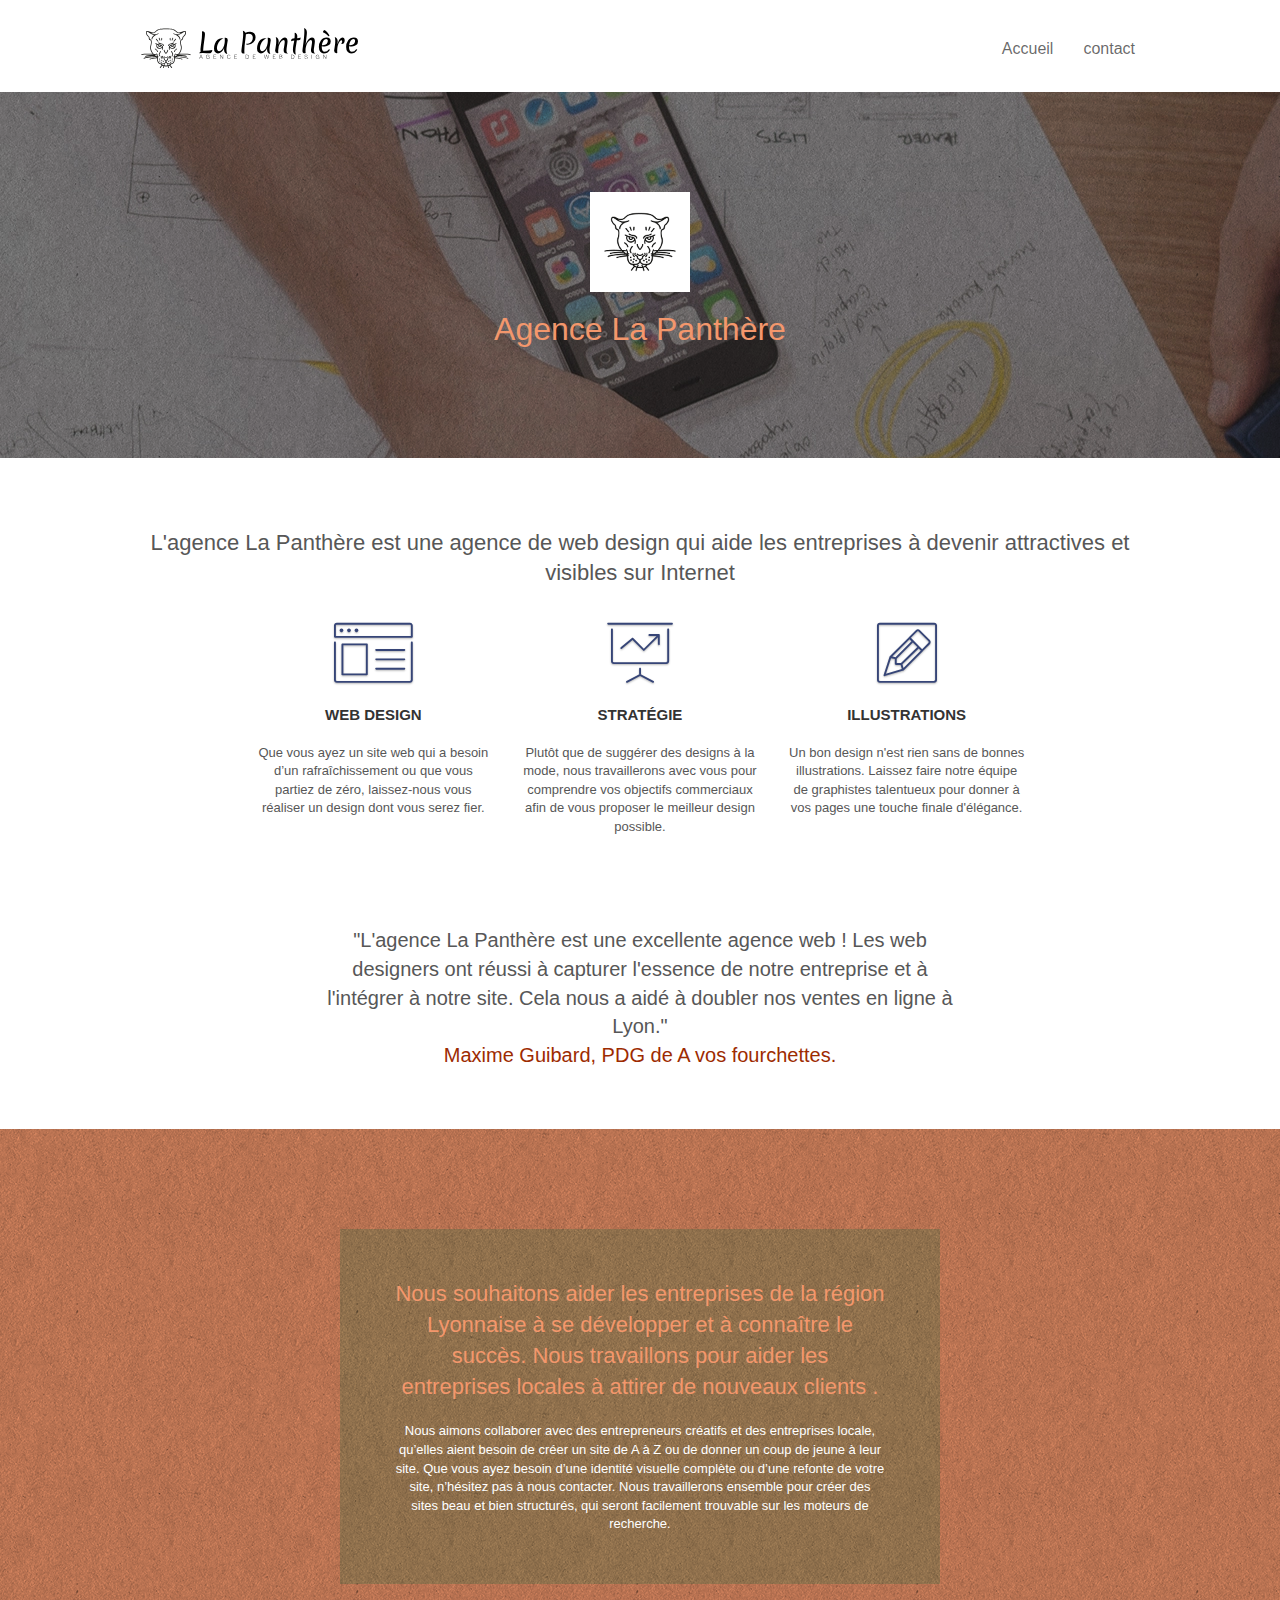
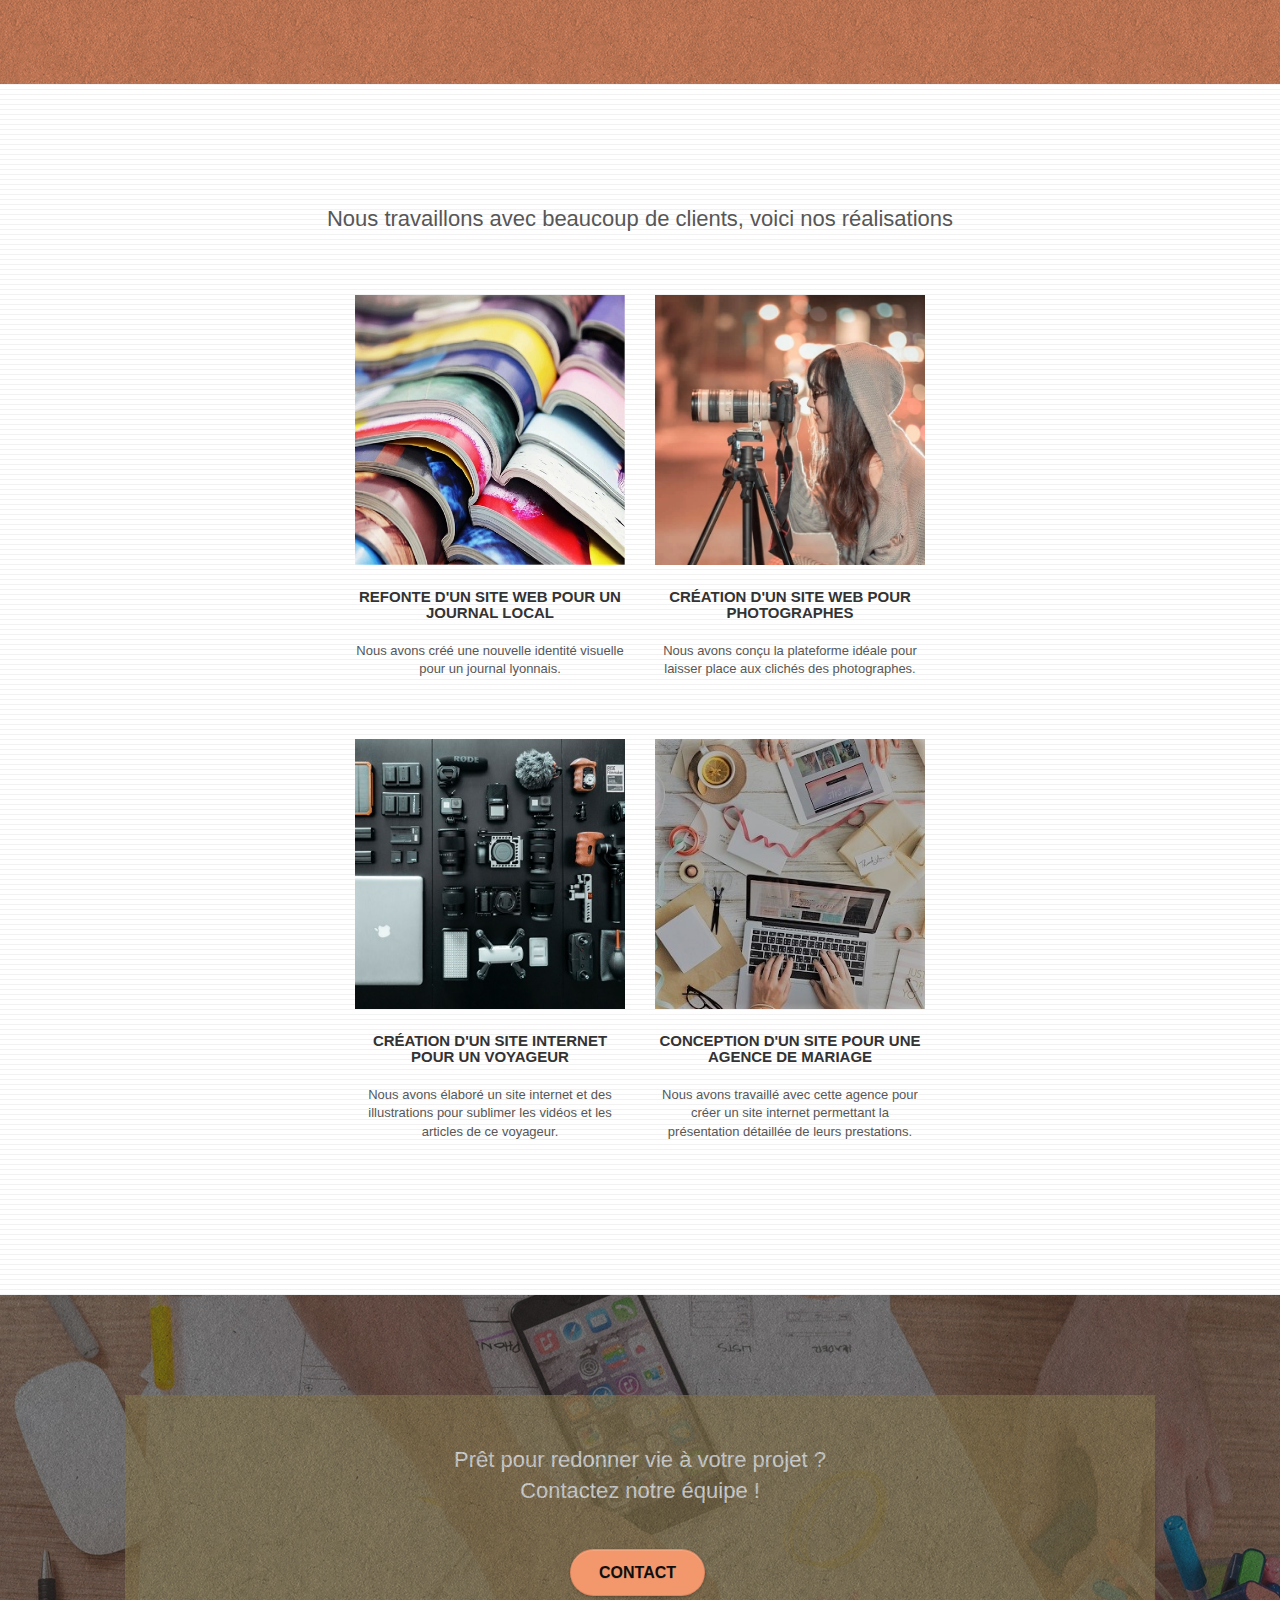
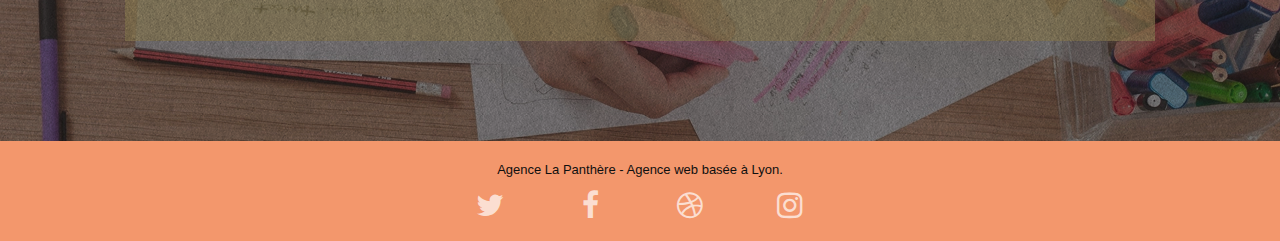
<file: index.html>
<!doctype html>
<html lang="fr">
<head>
    <meta charset="utf-8">
    <meta name="description" content="Création de site internet et Web design, La Panthère, située à Lyon accompagne particuliers et professionnels à valoriser leurs images sur internet">
    <meta name="viewport" content="width=device-width, initial-scale=1.0, viewport-fit=cover">
    <link rel="shortcut icon" type="image/png" href="favicon.jpg">
    
	<link rel="stylesheet" type="text/css" href="./css/bootstrap.css">
	<link rel="stylesheet" type="text/css" href="style.css">
	<link rel="stylesheet" type="text/css" href="./css/font-awesome.css">
	<link rel="stylesheet" type="text/css" href="./css/et-line.css">
	
    
	
	<script src="./js/jquery-2.1.0.js"></script>
	<script src="./js/bootstrap.js"></script>
	<script src="./js/blocs.js"></script>
	<script src="./js/jquery.touchSwipe.js" defer></script>
	<script src="./js/gmaps.js"></script>

    <title>Entreprise Web Design sur Lyon - La Panthère</title>

    
<!-- Analytics -->
 
<!-- Analytics END -->
    
</head>
<body>
<!-- Principal conteneur -->
<main class="page-container">
    
<!-- bloc-0 -->
<header class="bloc bgc-white l-bloc " id="bloc-0">
	<div class="container bloc-sm">

		<nav class="navbar row">
			<div class="navbar-header">
				<a class="navbar-brand" href="index.html"><img src="img/agence-la-panthere-monochrome.svg" alt="Une tête de panthère déssinée en noir et blanc, Logo de l'agence Web design La Panthère" height="40" /></a>
				<button id="nav-toggle" type="button" class="ui-navbar-toggle navbar-toggle" data-toggle="collapse" data-target=".navbar-1">
					<span class="sr-only">Toggle navigation</span><span class="icon-bar"></span><span class="icon-bar"></span><span class="icon-bar"></span>
				</button>
			</div>
			<div class="collapse navbar-collapse navbar-1 special-dropdown-nav">
				<ul class="site-navigation nav navbar-nav">
					<li>
						<a href="index.html">Accueil</a>
					</li>
					<li>
					</li>
					<li>
						<a href="contact.html">contact</a>
					</li>
				</ul>
			</div>
		</nav>
	</div>
</header>
<!-- bloc-0 END -->

<!-- bloc-1-presentation -->
<section class="bloc bgc-dark-slate-blue bg-banniere d-bloc bg-t-edge bloc-bg-texture texture-paper b-parallax" id="bloc-1-hero">
	<div class="container bloc-lg">
		<div class="row tight-width-whitespace">
			<div class="col-sm-12">
				<img src="img/logo.webp" class="center-block image-resize-mode" width="100" alt="Une tête de panthère déssinée en noir et blanc" />
				<h1 class="text-center hero-bloc-text tc-white ">
					Agence La Panthère
				</h1>
			</div>
		</div>
	</div>
</section>
<!-- bloc-1-presentation END -->

<!-- bloc-2-services -->
<section class="bloc bgc-white l-bloc" id="bloc-2-services">
	<div class="container bloc-md">
		<div class="row">
			<div class="col-sm-12 text-center">
				<h2>L'agence La Panthère est une agence de web design qui aide les entreprises à devenir attractives et visibles sur Internet</h2>
			</div>
		</div>
		<div class="row voffset-lg med-width-whitespace">
			<div class="col-sm-4">
				<div class="text-center">
					<span class="et-icon-browser sm-shadow icon-dark-slate-blue icons icon-lg"></span>
				</div>
				<h3 class="mg-md text-center">
					Web design
				</h3>
				<p class="text-center ">
					Que vous ayez un site web qui a besoin d&rsquo;un rafraîchissement ou que vous partiez de zéro, laissez-nous vous réaliser un design dont vous serez fier.
				</p>
			</div>
			<div class="col-sm-4">
				<div class="text-center">
					<span class="et-icon-presentation sm-shadow icon-dark-slate-blue icons icon-lg"></span>
				</div>
				<h3 class="mg-md text-center">
				Stratégie
				</h3>
				<p class="text-center ">
					Plutôt que de suggérer des designs à la mode, nous travaillerons avec vous pour comprendre vos objectifs commerciaux afin de vous proposer le meilleur design possible.<br>
				</p>
			</div>
			<div class="col-sm-4">
				<div class="text-center">
					<span class="et-icon-edit sm-shadow icon-dark-slate-blue icons icon-lg"></span>
				</div>
				<h3 class="mg-md text-center">
					Illustrations
				</h3>
				<p class="text-center ">
					Un bon design n'est rien sans de bonnes illustrations. Laissez faire notre équipe de graphistes talentueux pour donner à vos pages une touche finale d'élégance.
				</p>
			</div>
		</div>
		<div class="row voffset-lg voffset">
			<div class="col-md-8 col-md-offset-2 text-center" id="citation">
				<p>"L'agence La Panthère est une excellente agence web ! Les web designers ont réussi à capturer l'essence de notre entreprise et à l'intégrer à notre site. Cela nous a aidé à doubler nos ventes en ligne à Lyon."<br>
				<span>Maxime Guibard, PDG de A vos fourchettes.</span></p>

			</div>
		</div>
	</div>
</section>
<!-- bloc-2-services END -->

<!-- bloc-3-what-i-do -->
<section class="bloc tc-white bgc-atomic-tangerine bg-presentation d-bloc bloc-bg-texture texture-paper b-parallax" id="bloc-3-what-i-do">
	<div class="container bloc-lg">
		<div class="row tight-width-whitespace black-background">
			<div class="col-sm-12">
				<h2 class="mg-md text-center tc-white">
					Nous souhaitons aider les entreprises de la région Lyonnaise à se développer et à connaître le succès. Nous travaillons pour aider les entreprises locales à attirer de nouveaux clients .<br>
				</h2>
				<p class="text-center white">
					Nous aimons collaborer avec des entrepreneurs créatifs et des entreprises locale, qu’elles aient besoin de créer un site de A à Z ou de donner un coup de jeune à leur site. Que vous ayez besoin d’une identité visuelle complète ou d’une refonte de votre site, n’hésitez pas à nous contacter. Nous travaillerons ensemble pour créer des sites beau et bien structurés, qui seront facilement trouvable sur les moteurs de recherche. 
				</p>
			</div>
		</div>
	</div>
</section>
<!-- bloc-3-what-i-do END -->

<!-- bloc-4-portfolio -->
<section class="bloc bgc-white bg-lines-h2-bg bg-repeat l-bloc" id="bloc-4-portfolio">
	<div class="container bloc-lg">
		<div class="row">
			<div class="col-sm-12 text-center">
				<h2> Nous travaillons avec beaucoup de clients, voici nos réalisations</h2>
			</div>
		</div>
		<div class="row tight-width-whitespace portfolio-row">
			<div class="col-sm-6">
				<a href="#" data-lightbox="img/1.webp" data-gallery-id="gallery-1" data-caption="Refonte d'un site web pour un journal local" data-frame="snapshot-lb"><img src="img/1.webp" alt="Une pile de journaux mutlticolores ouverts" class="img-responsive portfolio-thumb" /></a>
				<h3 class="mg-md text-center">
					Refonte d'un site web pour un journal local
				</h3>
				<p class="text-center">
					Nous avons créé une nouvelle identité visuelle pour un journal lyonnais.
				</p>
			</div>
			<div class="col-sm-6">
				<a href="#" data-lightbox="img/2.webp" data-gallery-id="gallery-1" data-caption="Création d'un site web pour photographes" data-frame="snapshot-lb"><img src="img/2.webp" class="img-responsive portfolio-thumb" alt="Une jeune fille photographe, prenant une photo avec un appareil professionnel" /></a>
				<h3 class="mg-md text-center">
					Création d'un site web pour photographes
				</h3>
				<p class="text-center">
					Nous avons conçu la plateforme idéale pour laisser place aux clichés des photographes.
				</p>
			</div>
		</div>
		<div class="row tight-width-whitespace portfolio-row">
			<div class="col-sm-6">
				<a href="#" data-lightbox="img/3.webp" data-gallery-id="gallery-1" data-caption="Création d'un site internet pour un voyageur" data-frame="snapshot-lb"><img src="img/3.webp" class="img-responsive portfolio-thumb" alt="Un ensemble d'objets utiles pour un voyage photo."/></a>
				<h3 class="mg-md text-center">
					Création d'un site internet pour un voyageur
				</h3>
				<p class="text-center">
					Nous avons élaboré un site internet et des illustrations pour sublimer les vidéos et les articles de ce voyageur.
				</p>
			</div>
			<div class="col-sm-6">
				<a href="#" data-lightbox="img/4.webp" data-gallery-id="gallery-1" data-caption="Conception d'un site pour une agence de mariage" data-frame="snapshot-lb"><img src="img/4.webp" class="img-responsive portfolio-thumb" alt="Deux personnes qui travaillent au design et à la conception d'un site web." /></a>
				<h3 class="mg-md text-center">
					Conception d'un site pour une agence de mariage
				</h3>
				<p class="text-center">
					Nous avons travaillé avec cette agence pour créer un site internet permettant la présentation détaillée de leurs prestations.
				</p>
			</div>
		</div>
	</div>
</section>
<!-- bloc-4-portfolio END -->

<!-- bloc-5-cta -->
<section class="bloc bgc-dark-slate-blue bg-banniere d-bloc bloc-bg-texture texture-paper" id="bloc-5-cta">
	<div class="container bloc-lg">
		<div class="row black-background">
			<h2 class="mg-md text-center white">
				Prêt pour redonner vie à votre projet ?<br>Contactez notre équipe !
			</h2>
			<div class="col-sm-12 text-center">
				<a href="contact.html" class="btn btn-atomic-tangerine btn-clean btn-rd btn-lg cta-hero">Contact</a>
			</div>
		</div>
	</div>
</section>
<!-- bloc-5-cta END -->

<!-- Footer - bloc-8 -->
<footer class="bloc bgc-atomic-tangerine d-bloc" id="bloc-8">
	<div class="container bloc-sm">
		<div class="row">
			<div class="col-sm-12">
				<p class="text-center">
					Agence La Panthère - Agence web basée à Lyon.<br>
				</p>
				<div class="row row-no-gutters social">
					<div class="col-sm-3">
						<div class="text-center">
						<span class="fa fa-twitter icon-md"></span>
						</div>
					</div>
					<div class="col-sm-3">
						<div class="text-center">
							<span class="fa fa-facebook icon-md"></span>
						</div>
					</div>
					<div class="col-sm-3">
						<div class="text-center">
							<span class="fa fa-dribbble icon-md"></span>
						</div>
					</div>
					<div class="col-sm-3">
						<div class="text-center">
							<span class="fa fa-instagram icon-md"></span>
						</div>
					</div>
				</div>
			</div>
		</div>
	</div>
</footer>
<!-- Footer - bloc-8 END -->

</main>
<!-- Principal conteneur END -->
    

</body>
</html>
</file>
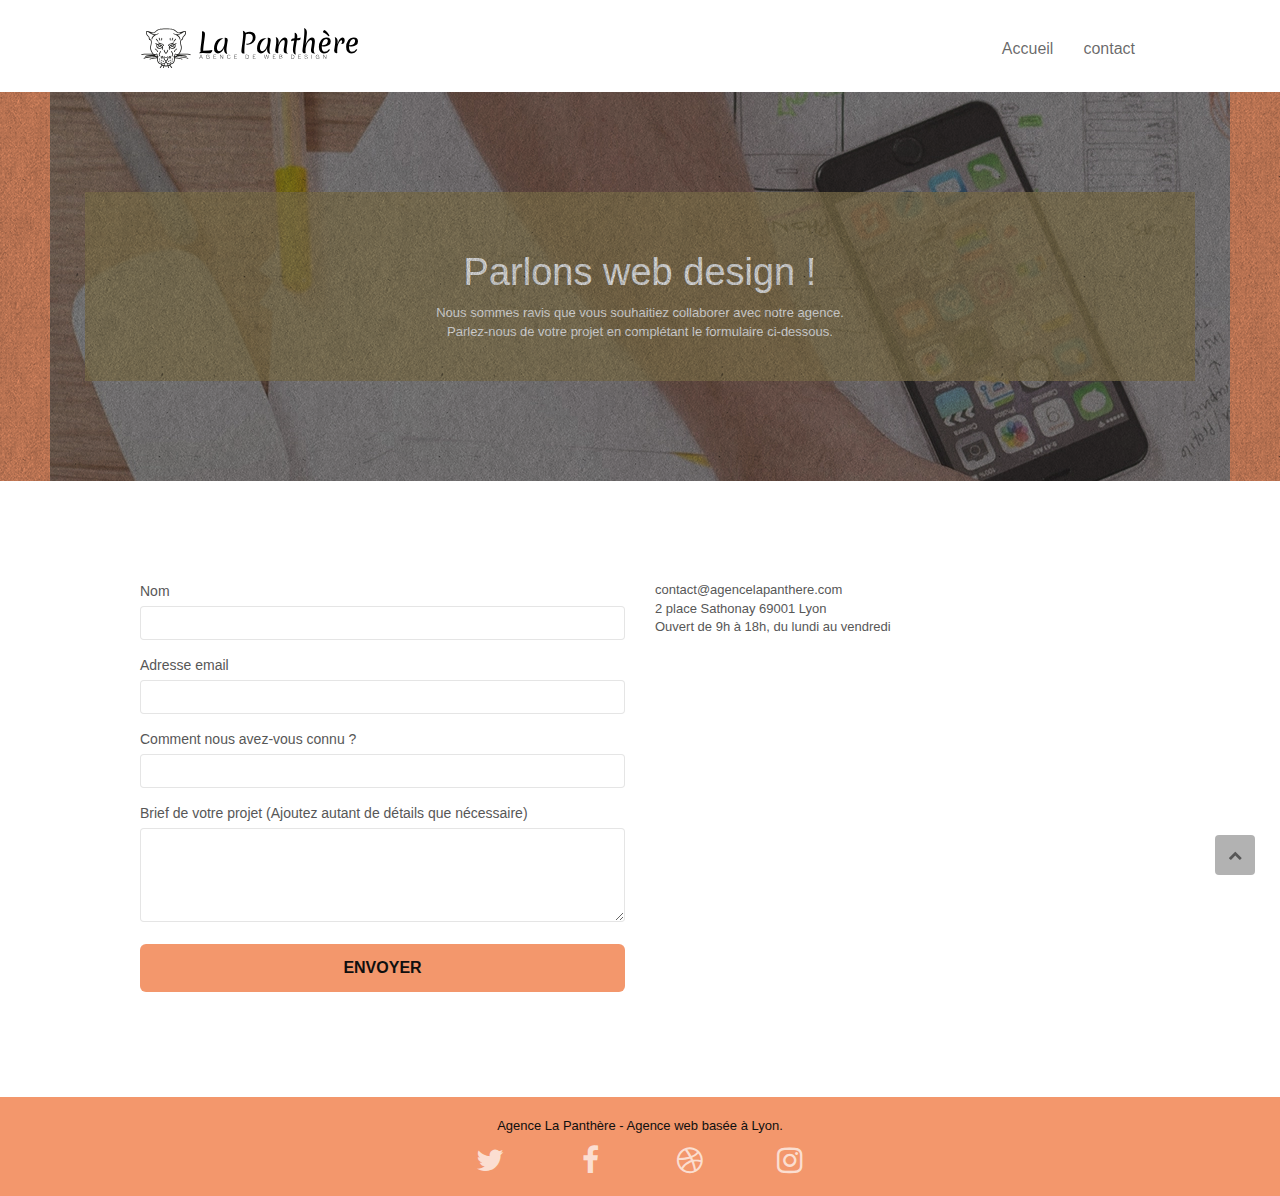
<file: contact.html>
<!doctype html>
<html lang="fr">
<head>
    <meta charset="utf-8">
    <meta name="description" content="Contactez L'Entreprise Web design La Panthère pour nous partager votre projet">
    <meta name="viewport" content="width=device-width, initial-scale=1.0, viewport-fit=cover">
    <link rel="shortcut icon" type="image/png" href="favicon.jpg">
    
	<link rel="stylesheet" type="text/css" href="./css/bootstrap.css">
	<link rel="stylesheet" type="text/css" href="style.css">
	<link rel="stylesheet" type="text/css" href="./css/font-awesome.css">
	<link rel="stylesheet" type="text/css" href="./css/et-line.css">
	
    
	<script defer src="./js/jquery-2.1.0.js"></script>
	<script defer src="./js/bootstrap.js"></script>
	<script defer src="./js/jqBootstrapValidation.js"></script>
	<script defer src="./js/formHandler.js"></script>
	



    <title>Contacter La Panthère - Entreprise Web Design</title>

    
<!-- Analytics -->
 
<!-- Analytics END -->
    
</head>
<body>
<!-- Principal conteneur -->
<main class="page-container">
    
<!-- bloc-0 -->
<header class="bloc bgc-white l-bloc " id="top-page">
	<div class="container bloc-sm">
		<nav class="navbar row">
			<div class="navbar-header">
				<a class="navbar-brand" href="index.html"><img src="img/agence-la-panthere-monochrome.svg" alt="Logo de l'agence web design La Panthère, une tête de panthère déssinée en noir et blanc" height="40" /></a>
				<button id="nav-toggle" type="button" class="ui-navbar-toggle navbar-toggle" data-toggle="collapse" data-target=".navbar-1">
					<span class="sr-only">Toggle navigation</span><span class="icon-bar"></span><span class="icon-bar"></span><span class="icon-bar"></span>
				</button>
			</div>
			<div class="collapse navbar-collapse navbar-1 special-dropdown-nav">
				<ul class="site-navigation nav navbar-nav">
					<li>
						<a href="index.html">Accueil</a>
					</li>
					<li>
					</li>
					<li>
						<a href="contact.html">contact</a>
					</li>
				</ul>
			</div>
		</nav>
	</div>
</header>
<!-- bloc-0 END -->

<!-- bloc-6 -->
<section class="bloc bg-dots-bg bg-repeat bgc-atomic-tangerine d-bloc bloc-bg-texture texture-paper" id="bloc-6">
	<div class="bg-banniere bloc-lg">
		<div class="row">
			<div class="col-sm-12 bloc-bg-texture texture-paper black-background">
				<h1 class="text-center hero-bloc-text white">
					Parlons web design !
				</h1>
				<p class="text-center mg-lg white tight-width-whitespace">
					Nous sommes ravis que vous souhaitiez collaborer avec notre agence.<br>
					Parlez-nous de votre projet en complétant le formulaire ci-dessous.
				</p>
			</div>
		</div>
	</div>
</section>
<!-- bloc-6 END -->

<!-- bloc-7 -->
<div class="bloc bgc-white l-bloc" id="bloc-7">
	<div class="container bloc-lg">
		<div class="row">
			<div class="col-sm-6">
				<form id="form_1" novalidate >
					<div class="form-group">
						<label for="name">Nom</label>
						<input id="name" class="form-control" required />
					</div>
					<div class="form-group">
						<label for="email">Adresse email</label>
						<input id="email" class="form-control" type="email" required />
					</div>
					<div class="form-group">
						<label for="input_504">Comment nous avez-vous connu ?</label>
						<input class="form-control"  id="input_504" />
					</div>
					<div class="form-group">
						<label for="message">Brief de votre projet (Ajoutez autant de détails que nécessaire)</label>
						<textarea id="message" class="form-control" rows="4" cols="50" required></textarea>
					</div> 
					<button class="bloc-button btn btn-lg btn-block cta-hero btn-atomic-tangerine" type="submit">
						Envoyer
					</button>
				</form>
			</div>
			<div class="col-sm-6">
				<p>
					contact@agencelapanthere.com<br>2 place Sathonay 69001 Lyon<br>Ouvert de 9h à 18h, du lundi au vendredi<br>
				</p>
			</div>
		</div>
	</div>
</div>
<!-- bloc-7 END -->

<!-- ScrollToTop Button -->
<a class="bloc-button btn btn-d scrollToTop" aria-label="Haut de page" href="#top-page" onclick="scrollToTarget('1')"><span class="fa fa-chevron-up"></span></a>
<!-- ScrollToTop Button END-->


<!-- Footer - bloc-8 -->
<footer class="bloc bgc-atomic-tangerine d-bloc" id="bloc-8">
	<div class="container bloc-sm">
		<div class="row">
			<div class="col-sm-12">
				<p class="text-center">
					Agence La Panthère - Agence web basée à Lyon.<br>
				</p>
				<div class="row row-no-gutters social">
					<div class="col-sm-3">
						<div class="text-center">
							<span class="fa fa-twitter icon-md"></span>
						</div>
					</div>
					<div class="col-sm-3">
						<div class="text-center">
							<span class="fa fa-facebook icon-md"></span>
						</div>
					</div>
					<div class="col-sm-3">
						<div class="text-center">
							<span class="fa fa-dribbble icon-md"></span>
						</div>
					</div>
					<div class="col-sm-3">
						<div class="text-center">
							<span class="fa fa-instagram icon-md"></span>
						</div>
					</div>
				</div>
			</div>
		</div>
	</div>
</footer>
<!-- Footer - bloc-8 END -->

</main>
<!-- Principal conteneur END -->
    

</body>
</html>
</file>
<file: style.css>
body {
    margin: 0;
    padding: 0;
    background: #FFF;
    overflow-x: hidden;
    -webkit-font-smoothing: antialiased;
    -moz-osx-font-smoothing: grayscale;
}

a,
button {
    transition: all .3s ease-in-out;
    outline: none!important;
}

a:hover {
    text-decoration: none;
    cursor: pointer;
}

#page-loading-blocs-notifaction {
    position: fixed;
    top: 0;
    bottom: 0;
    width: 100%;
    z-index: 100000;
    background: #FFFFFF url("img/pageload-spinner.gif") no-repeat center center;
}

.bloc {
    width: 100%;
    clear: both;
    background: 50% 50% no-repeat;
    padding: 0 50px;
    -webkit-background-size: cover;
    -moz-background-size: cover;
    -o-background-size: cover;
    background-size: cover;
    position: relative;
}

.bloc .container {
    padding-left: 0;
    padding-right: 0;
}

.bloc-lg {
    padding: 100px 50px;
}

.bloc-md {
    padding: 50px;
}

.bloc-sm {
    padding: 20px 50px;
}

.bg-center,
.bg-l-edge,
.bg-r-edge,
.bg-t-edge,
.bg-b-edge,
.bg-tl-edge,
.bg-bl-edge,
.bg-tr-edge,
.bg-br-edge,
.bg-repeat {
    -webkit-background-size: auto!important;
    -moz-background-size: auto!important;
    -o-background-size: auto!important;
    background-size: auto!important;
}

.bg-repeat {
    background: repeat;
}

.bg-t-edge {
    background: top no-repeat;
}

.bloc-bg-texture::before {
    content: "";
    background-size: 2px 2px;
    position: absolute;
    top: 0;
    bottom: 0;
    left: 0;
    right: 0;
}

.texture-paper::before {
    background: url("img/texture-paper.webp");
    background-size: 280px 280px;
}

.b-parallax {
    background-attachment: fixed;
}

.d-bloc {
    color: rgba(255, 255, 255, .7);
}

.d-bloc button:hover {
    color: rgba(255, 255, 255, .9);
}

.d-bloc .icon-round,
.d-bloc .icon-square,
.d-bloc .icon-rounded,
.d-bloc .icon-semi-rounded-a,
.d-bloc .icon-semi-rounded-b {
    border-color: rgba(255, 255, 255, .9);
}

.d-bloc .divider-h span {
    border-color: rgba(255, 255, 255, .2);
}

.d-bloc .a-btn,
.d-bloc .navbar a,
.d-bloc .navbar-brand,
.d-bloc a .icon-sm,
.d-bloc a .icon-md,
.d-bloc a .icon-lg,
.d-bloc a .icon-xl,
.d-bloc h1 a,
.d-bloc h2 a,
.d-bloc h3 a,
.d-bloc h4 a,
.d-bloc h5 a,
.d-bloc h6 a,
.d-bloc p a {
    color: rgba(255, 255, 255, .6);
}

.d-bloc .a-btn:hover,
.d-bloc .navbar a:hover,
.d-bloc .navbar-brand:hover,
.d-bloc a:hover .icon-sm,
.d-bloc a:hover .icon-md,
.d-bloc a:hover .icon-lg,
.d-bloc a:hover .icon-xl,
.d-bloc h1 a:hover,
.d-bloc h2 a:hover,
.d-bloc h3 a:hover,
.d-bloc h4 a:hover,
.d-bloc h5 a:hover,
.d-bloc h6 a:hover,
.d-bloc p a:hover {
    color: rgba(255, 255, 255, 1);
}

.d-bloc .navbar-toggle .icon-bar {
    background: rgba(255, 255, 255, 1);
}

.d-bloc .btn-wire,
.d-bloc .btn-wire:hover {
    color: rgba(255, 255, 255, 1);
    border-color: rgba(255, 255, 255, 1);
}

.d-bloc .panel {
    color: rgba(0, 0, 0, .5);
}

.d-bloc .panel button:hover {
    color: rgba(0, 0, 0, .7);
}

.d-bloc .panel icon {
    border-color: rgba(0, 0, 0, .7);
}

.d-bloc .panel .divider-h span {
    border-color: rgba(0, 0, 0, .1);
}

.d-bloc .panel .a-btn {
    color: rgba(0, 0, 0, .6);
}

.d-bloc .panel .a-btn:hover {
    color: rgba(0, 0, 0, 1);
}

.d-bloc .panel .btn-wire,
.d-bloc .panel .btn-wire:hover {
    color: rgba(0, 0, 0, .7);
    border-color: rgba(0, 0, 0, .3);
}

.d-bloc .panel,
.l-bloc {
    color: rgba(0, 0, 0, .5);
}

.d-bloc .panel button:hover,
.l-bloc button:hover {
    color: rgba(0, 0, 0, .7);
}

.l-bloc .icon-round,
.l-bloc .icon-square,
.l-bloc .icon-rounded,
.l-bloc .icon-semi-rounded-a,
.l-bloc .icon-semi-rounded-b {
    border-color: rgba(0, 0, 0, .7);
}

.d-bloc .panel .divider-h span,
.l-bloc .divider-h span {
    border-color: rgba(0, 0, 0, .1);
}

.d-bloc .panel .a-btn,
.l-bloc .a-btn,
.l-bloc .navbar a,
.l-bloc .navbar-brand,
.l-bloc a .icon-sm,
.l-bloc a .icon-md,
.l-bloc a .icon-lg,
.l-bloc a .icon-xl,
.l-bloc h1 a,
.l-bloc h2 a,
.l-bloc h3 a,
.l-bloc h4 a,
.l-bloc h5 a,
.l-bloc h6 a,
.l-bloc p a {
    color: rgba(0, 0, 0, .6);
}

.d-bloc .panel .a-btn:hover,
.l-bloc .a-btn:hover,
.l-bloc .navbar a:hover,
.l-bloc .navbar-brand:hover,
.l-bloc a:hover .icon-sm,
.l-bloc a:hover .icon-md,
.l-bloc a:hover .icon-lg,
.l-bloc a:hover .icon-xl,
.l-bloc h1 a:hover,
.l-bloc h2 a:hover,
.l-bloc h3 a:hover,
.l-bloc h4 a:hover,
.l-bloc h5 a:hover,
.l-bloc h6 a:hover,
.l-bloc p a:hover {
    color: rgba(0, 0, 0, 1);
}

.l-bloc .navbar-toggle .icon-bar {
    color: rgba(0, 0, 0, .6);
}

.d-bloc .panel .btn-wire,
.d-bloc .panel .btn-wire:hover,
.l-bloc .btn-wire,
.l-bloc .btn-wire:hover {
    color: rgba(0, 0, 0, .7);
    border-color: rgba(0, 0, 0, .3);
}

.voffset {
    margin-top: 30px;
}

.voffset-lg {
    margin-top: 80px;
}

.row-no-gutters {
    margin-right: 0;
    margin-left: 0;
}

.row.row-no-gutters > [class^="col-"],
.row.row-no-gutters > [class*=" col-"] {
    padding-right: 0;
    padding-left: 0;
}

#bloc-1-hero h1 {
    font-size: 32px;
}

.navbar {
    margin-bottom: 0;
    z-index: 1;
}

.navbar-brand {
    height: auto;
    padding: 3px 15px;
    font-size: 25px;
    font-weight: normal;
    font-weight: 600;
    line-height: 44px;
}

.navbar-brand img {
    max-height: 200px;
    margin: 0 5px 0 0;
    display: inline;
}

.navbar-brand img[src$=svg] {
    min-width: 100px;
}

.nav-center .navbar-brand img {
    margin: 0;
}

.navbar .nav {
    padding-top: 2px;
    margin-right: -16px;
    float: right;
    z-index: 1;
}

.nav > li {
    float: left;
    margin-top: 4px;
    font-size: 16px;
}

.navbar-nav .open .dropdown-menu > li > a {
    text-align: inherit;
}

.nav > li a:hover,
.nav > li a:focus {
    background: transparent;
}

.navbar-toggle {
    margin: 10px 10px 0 0;
    border: 0px;
}

.navbar-toggle:hover {
    background: transparent!important;
}

.navbar-toggle .icon-bar {
    background-color: rgba(0, 0, 0, .5);
    width: 26px;
}

.nav-invert .navbar .nav {
    float: left;
}

.nav-invert .navbar-header,
.nav-invert .navbar-brand {
    float: right;
    position: relative;
    z-index: 2;
}

@media (min-width: 768px) {
    .site-navigation {
        position: absolute;
        top: 50%;
        right: 20px;
        transform: translate(0, -50%);
        -webkit-transform: translateY(-50%);
    }
    .nav > li .dropdown-menu a,
    .nav > li .dropdown-menu a:hover {
        color: #484848;
    }
    .nav-invert .site-navigation {
        left: 0;
        right: 0;
    }
    .nav-center {
        text-align: center;
    }
    .nav-center .navbar-header {
        width: 100%;
    }
    .nav-center .navbar-header,
    .nav-center .navbar-brand,
    .nav-center .nav > li {
        float: none;
        display: inline-block;
    }
    .nav-center .site-navigation {
        position: relative;
        width: 100%;
        right: 0;
        margin-right: 0px;
        margin-top: 20px;
    }
    .nav-center.mini-nav .navbar-toggle {
        float: none;
        margin: 10px auto 0;
    }
}

.nav > li > .dropdown a {
    background: none!important;
    display: block;
    padding: 14px 15px;
}

nav .caret {
    margin: 0 5px;
}

.dropdown-menu .dropdown-menu {
    top: -8px;
    left: 100%;
}

.dropdown-menu .dropmenu-flow-right {
    top: 100%;
    left: 0;
    margin-left: -1px;
    border-top-left-radius: 0;
    border-top-right-radius: 0;
}

.dropdown-menu .dropdown span {
    border: 4px solid black;
    border-top-color: transparent;
    border-right-color: transparent;
    border-bottom-color: transparent;
    margin: 6px -5px 0 0!important;
    float: right;
}

.mg-md {
    margin-top: 10px;
    margin-bottom: 20px;
}

.mg-lg {
    margin-top: 10px;
    margin-bottom: 40px;
}

.btn {
    margin: 0 5px 5px 0;
}

.btn.pull-right {
    margin: 0 0 5px 5px;
}

.btn-d,
.btn-d:hover,
.btn-d:focus {
    color: #FFF;
    background: rgba(0, 0, 0, .3);
}

button {
    outline: none!important;
}

.btn-rd {
    border-radius: 40px;
}

.btn-clean {
    border: 1px solid rgba(0, 0, 0, .08);
    border-bottom-color: rgba(0, 0, 0, .1);
    text-shadow: 0 1px 0 rgba(0, 0, 1, .1);
    box-shadow: 0 1px 3px rgba(0, 0, 1, .25), inset 0 1px 0 0 rgba(255, 255, 255, .15);
}

.icon-md {
    font-size: 30px!important;
}

.icon-lg {
    font-size: 60px!important;
}

.sm-shadow {
    text-shadow: 0 1px 2px rgba(0, 0, 0, .3);
}

.panel-sq,
.panel-sq .panel-heading,
.panel-sq .panel-footer {
    border-radius: 0;
}

.panel-rd {
    border-radius: 30px;
}

.panel-rd .panel-heading {
    border-radius: 29px 29px 0 0;
}

.panel-rd .panel-footer {
    border-radius: 0 0 29px 29px;
}

.form-control {
    border-color: rgba(0, 0, 0, .1);
    box-shadow: none;
}

.scrollToTop {
    width: 40px;
    height: 40px;
    position: fixed;
    bottom: 20px;
    right: 20px;
    opacity: 1;
    z-index: 500;
    transition: all .3s ease-in-out;
    display: flex;
    justify-content: center;
    align-items: center;
}



.showScrollTop {
    font-size: 14px;
    opacity: 1;
}

a[data-lightbox] {
    position: relative;
    display: block;
    text-align: center;
}

a[data-lightbox]:hover::before {
    content: "+";
    font-family: "HelveticaNeue-Light", "Helvetica Neue Light", "Helvetica Neue", Helvetica, Arial;
    font-size: 32px;
    width: 50px;
    height: 50px;
    margin-left: -25px;
    border-radius: 50%;
    background: rgba(0, 0, 0, .6);
    color: #FFF;
    font-weight: 100;
    z-index: 1;
    position: absolute;
    top: 50%;
    transform: translateY(-50%);
    -webkit-transform: translateY(-50%);
}

a[data-lightbox]:hover img {
    opacity: 0.6;
    -webkit-animation-fill-mode: none;
    animation-fill-mode: none;
}

#lightbox-modal {
    display: flex;
    align-items: center;
}

#lightbox-modal .modal-dialog {
    width: 90%;
    max-width: 900px;
    margin: 0 auto 0;
}

#lightbox-modal .modal-dialog img {
    max-height: 90vh;
    margin: 0 auto;
}

.lightbox-caption {
    padding: 20px;
    color: #FFF;
    background: rgba(0, 0, 0, .5);
    position: absolute;
    left: 15px;
    right: 15px;
    bottom: 5px;
}

.close-lightbox {
    color: #FFF;
    font-size: 30px;
    position: absolute;
    top: 20px;
    right: 20px;
    z-index: 20;
    background: rgba(0, 0, 0, .5);
    border: none;
    line-height: 30px;
    padding: 0 9px 5px;
    opacity: 0.3;
}

.close-lightbox:hover,
.next-lightbox:hover,
.prev-lightbox:hover {
    opacity: 1.0;
    color: #FFF;
}

.next-lightbox,
.prev-lightbox {
    font-size: 20px;
    color: rgba(255, 255, 255, .9);
    background: rgba(0, 0, 0, .5);
    transition: all .2s ease-in-out;
    position: absolute;
    top: 45%;
    z-index: 1;
    opacity: 0.4;
}

.next-lightbox {
    padding: 6px 8px 1px 13px;
    right: 25px;
}

.prev-lightbox {
    padding: 6px 13px 1px 10px;
    left: 25px;
}

.snapshot-lb .modal-body {
    padding-bottom: 45px;
}

.snapshot-lb .lightbox-caption {
    padding: 0;
    color: rgba(0, 0, 0, .5);
    background: none;
}

h1,
h2,
h3,
h4,
h5,
h6,
p,
label,
.btn,
a {
    font-family: "helvetica";
    font-weight: 400;
    color: #575757;
}

.container {
    max-width: 1000px;
}

.hero-bloc-text {
    font-size: 38px;
}

.hero-bloc-text-sub {
    font-size: 36px;
}

.statement-bloc-text {
    line-height: 26px;
    font-style: italic;
    font-size: 20px;
    text-align: center;
    font-weight: lighter;
    max-width: 520px;
    margin: auto auto auto auto;
}

p {
    font-size: 13px;
}

.tight-width-whitespace {
    max-width: 600px;
    margin: auto auto auto auto;
}

.h1 {
    font-size: 20px;
    font-family: "Open Sans";
}

.cta-hero {
    margin-top: 22px;
    color: #FFFFFF!important;
    text-transform: uppercase;
    padding: 12px 28px 12px 28px;
    font-size: 16px;
    font-weight: 700;
}

.social {
    max-width: 400px;
    margin: auto auto auto auto;
}

h2 {
    font-size: 22px;
    line-height: 1.4em;
}

h3 {
    font-size: 15px;
    text-transform: uppercase;
    font-weight: 700;
    color: #333333!important;
}

.med-width-whitespace {
    max-width: 800px;
    margin: auto auto auto auto;
    box-shadow: 0px 0px 0px #000000;
}

h1 {
    color: #333333!important;
}

h4 {
    color: #333333!important;
}

.icons {
    margin-bottom: 14px;
    margin-top: 24px;
}

.white {
    color: #FFFFFF!important;
}

.portfolio-thumb {
    margin-bottom: 24px;
}

.portfolio-row {
    margin-bottom: 44px;
    margin-top: 50px;
}

.avatar {
    box-shadow: 0px 4px 9px rgba(0, 0, 0, 0.3);
}

.black-background {
    background-color: rgba(165, 147, 99, 0.7);
    padding: 40px 40px 40px 40px;
}

.bold-link {
    font-weight: 900;
    text-decoration: underline!important;
}

.bgc-white {
    background-color: #FFFFFF;
}



.bgc-atomic-tangerine {
    background-color: #F3976C;
}

.tc-white {
    color: #F3976C!important;
}

.btn-atomic-tangerine {
    background: #F3976C;
    color: #0F0F0F!important;
}

.btn-atomic-tangerine:hover {
    background: #c27956!important;
    color: #FFFFFF!important;
}

.ltc-white {
    color: #FFFFFF!important;
}

.ltc-white:hover {
    color: #cccccc!important;
}

.ltc-atomic-tangerine {
    color: #F3976C!important;
}

.ltc-atomic-tangerine:hover {
    color: #c27956!important;
}

.icon-dark-slate-blue {
    color: #364577!important;
    border-color: #364577!important;
}

.bgc-dark-slate-blue {
    background-color: #364577;
}

.bg-dots-bg {
    background-image: url("img/dots-bg.png");
}

.bg-lines-h2-bg {
    background-image: url("img/lines-h2-bg.png");
}

.bg-banniere {
    background-image: url("img/agence-la-panthere.webp");
}

.bg-presentation {
    background-image: url("img/image-de-presentation.webp");
}

@media (max-width: 1024px) {
    .bloc {
        padding-left: 20px;
        padding-right: 20px;
    }
    .bloc.full-width-bloc,
    .bloc-tile-2.full-width-bloc .container,
    .bloc-tile-3.full-width-bloc .container,
    .bloc-tile-4.full-width-bloc .container {
        padding-left: 0;
        padding-right: 0;
    }
}

@media (max-width: 992px) and (min-width: 768px) {
    .navbar .nav {
        max-width: 80%
    }
    .nav-center.navbar .nav {
        max-width: 100%
    }
}



@media (max-width: 991px) {
    .container {
        width: 100%;
    }
    .b-parallax {
        background-attachment: scroll;
    }
    .page-container,
    #hero-bloc {
        overflow-x: hidden;
        position: relative;
    }
    .bloc-group,
    .bloc-group .bloc {
        display: block;
        width: 100%;
    }
    .bloc-fill-screen .fill-bloc-top-edge,
    .bloc-fill-screen .fill-bloc-bottom-edge {
        padding: 0 20px;
    }
}

@media (max-width: 767px) {
    .page-container {
        overflow-x: hidden;
        position: relative;
    }
    h1,
    h2,
    h3,
    h4,
    h5,
    h6,
    p,
    #disqus_thread {
        padding-left: 10px!important;
        padding-right: 10px!important;
    }
    .b-parallax {
        background-attachment: scroll;
    }
    .navbar .nav {
        padding-top: 0;
        border-top: 1px solid rgba(0, 0, 0, .2);
        float: none!important;
    }
    .navbar.row {
        margin-left: 0;
        margin-right: 0;
    }
    .site-navigation {
        position: inherit;
        transform: none;
        -webkit-transform: none;
        -ms-transform: none;
    }
    .nav > li {
        margin-top: 0;
        border-bottom: 1px solid rgba(0, 0, 0, .1);
        background: rgba(0, 0, 0, .05);
        text-align: left;
        padding-left: 15px;
        width: 100%;
    }
    .nav > li:hover {
        background: rgba(0, 0, 0, .08);
    }
    .dropdown .dropdown a .caret {
        float: none;
        margin: 5px 0 0 10px!important;
        border: 4px solid black;
        border-bottom-color: transparent;
        border-right-color: transparent;
        border-left-color: transparent;
    }
    #hero-bloc .navbar .nav {
        background: rgba(0, 0, 0, .8);
    }
    #hero-bloc .navbar .nav a {
        color: rgba(255, 255, 255, .6);
    }
    .hero {
        padding: 50px 0;
    }
    .hero-nav {
        left: -1px;
        right: -1px;
    }
    .navbar-collapse {
        padding: 0;
        overflow-x: hidden;
        -webkit-box-shadow: none;
        box-shadow: none;
    }
    .navbar-brand img {
        max-height: 40px;
        width: auto;
    }
    .nav-invert .navbar-header {
        float: none;
        width: 100%;
    }
    .nav-invert .navbar-toggle {
        float: left;
        margin-left: 10px;
    }
    .bloc {
        padding-left: 0;
        padding-right: 0;
    }
    .bloc-xxl,
    .bloc-xl,
    .bloc-lg {
        padding: 40px 0;
    }
    .bloc-sm,
    .bloc-md {
        padding-left: 0;
        padding-right: 0;
    }
    .bloc-tile-2 .container,
    .bloc-tile-3 .container,
    .bloc-tile-4 .container,
    .bloc-fill-screen .fill-bloc-top-edge,
    .bloc-fill-screen .fill-bloc-bottom-edge {
        padding-left: 0;
        padding-right: 0;
    }
    .a-block {
        padding: 0 10px;
    }
    
    .voffset {
        margin-top: 5px;
    }
    .voffset-md {
        margin-top: 20px;
    }
    .voffset-lg {
        margin-top: 30px;
    }
    form {
        padding: 5px;
    }
    .close-lightbox {
        display: inline-block;
    }
    .blocsapp-device-iphone5 {
        background-size: 216px 425px;
        padding-top: 60px;
        width: 216px;
        height: 425px;
    }
    .blocsapp-device-iphone5 img {
        width: 180px;
        height: 320px;
    }
}

@media (max-width: 400px) {
    .bloc {
        padding-left: 0;
        padding-right: 0;
    }
}

@media (max-width: 767px) {
    .bloc-mob-center-text {
        text-align: center;
    }
}


#citation p{
    font-size: 20px;;
}

#citation span{
    color: #9D2B01;
}

footer p {
    color: #0F0F0F!important;
}

footer .fa:hover{
    color: white;
}
footer .fa{
    cursor: pointer;
}
</file>
<file: css/et-line.css>
@font-face {
    font-family: "et-line";
    src: url(../fonts/et-line.eot);
    src: url(../fonts/et-line.eot?#iefix) format('embedded-opentype'), url(../fonts/et-line.woff) format('woff'), url(../fonts/et-line.ttf) format('truetype'), url(../fonts/et-line.svg#et-line) format('svg');
    font-weight: 400;
    font-style: normal;
    font-display: swap;
}

.et-icon-adjustments,
.et-icon-alarmclock,
.et-icon-anchor,
.et-icon-aperture,
.et-icon-attachment,
.et-icon-bargraph,
.et-icon-basket,
.et-icon-beaker,
.et-icon-bike,
.et-icon-book-open,
.et-icon-briefcase,
.et-icon-browser,
.et-icon-calendar,
.et-icon-camera,
.et-icon-caution,
.et-icon-chat,
.et-icon-circle-compass,
.et-icon-clipboard,
.et-icon-clock,
.et-icon-cloud,
.et-icon-compass,
.et-icon-desktop,
.et-icon-dial,
.et-icon-document,
.et-icon-documents,
.et-icon-download,
.et-icon-dribbble,
.et-icon-edit,
.et-icon-envelope,
.et-icon-expand,
.et-icon-facebook,
.et-icon-flag,
.et-icon-focus,
.et-icon-gears,
.et-icon-genius,
.et-icon-gift,
.et-icon-global,
.et-icon-globe,
.et-icon-googleplus,
.et-icon-grid,
.et-icon-happy,
.et-icon-hazardous,
.et-icon-heart,
.et-icon-hotairballoon,
.et-icon-hourglass,
.et-icon-key,
.et-icon-laptop,
.et-icon-layers,
.et-icon-lifesaver,
.et-icon-lightbulb,
.et-icon-linegraph,
.et-icon-linkedin,
.et-icon-lock,
.et-icon-magnifying-glass,
.et-icon-map,
.et-icon-map-pin,
.et-icon-megaphone,
.et-icon-mic,
.et-icon-mobile,
.et-icon-newspaper,
.et-icon-notebook,
.et-icon-paintbrush,
.et-icon-paperclip,
.et-icon-pencil,
.et-icon-phone,
.et-icon-picture,
.et-icon-pictures,
.et-icon-piechart,
.et-icon-presentation,
.et-icon-pricetags,
.et-icon-printer,
.et-icon-profile-female,
.et-icon-profile-male,
.et-icon-puzzle,
.et-icon-quote,
.et-icon-recycle,
.et-icon-refresh,
.et-icon-ribbon,
.et-icon-rss,
.et-icon-sad,
.et-icon-scissors,
.et-icon-scope,
.et-icon-search,
.et-icon-shield,
.et-icon-speedometer,
.et-icon-strategy,
.et-icon-streetsign,
.et-icon-tablet,
.et-icon-target,
.et-icon-telescope,
.et-icon-toolbox,
.et-icon-tools,
.et-icon-tools-2,
.et-icon-trophy,
.et-icon-tumblr,
.et-icon-twitter,
.et-icon-upload,
.et-icon-video,
.et-icon-wallet,
.et-icon-wine {
    font-family: et-line;
    speak: none;
    font-style: normal;
    font-weight: 400;
    font-variant: normal;
    text-transform: none;
    line-height: 1;
    -webkit-font-smoothing: antialiased;
    -moz-osx-font-smoothing: grayscale;
    display: inline-block
}

.et-icon-mobile:before {
    content: "\e000"
}

.et-icon-laptop:before {
    content: "\e001"
}

.et-icon-desktop:before {
    content: "\e002"
}

.et-icon-tablet:before {
    content: "\e003"
}

.et-icon-phone:before {
    content: "\e004"
}

.et-icon-document:before {
    content: "\e005"
}

.et-icon-documents:before {
    content: "\e006"
}

.et-icon-search:before {
    content: "\e007"
}

.et-icon-clipboard:before {
    content: "\e008"
}

.et-icon-newspaper:before {
    content: "\e009"
}

.et-icon-notebook:before {
    content: "\e00a"
}

.et-icon-book-open:before {
    content: "\e00b"
}

.et-icon-browser:before {
    content: "\e00c"
}

.et-icon-calendar:before {
    content: "\e00d"
}

.et-icon-presentation:before {
    content: "\e00e"
}

.et-icon-picture:before {
    content: "\e00f"
}

.et-icon-pictures:before {
    content: "\e010"
}

.et-icon-video:before {
    content: "\e011"
}

.et-icon-camera:before {
    content: "\e012"
}

.et-icon-printer:before {
    content: "\e013"
}

.et-icon-toolbox:before {
    content: "\e014"
}

.et-icon-briefcase:before {
    content: "\e015"
}

.et-icon-wallet:before {
    content: "\e016"
}

.et-icon-gift:before {
    content: "\e017"
}

.et-icon-bargraph:before {
    content: "\e018"
}

.et-icon-grid:before {
    content: "\e019"
}

.et-icon-expand:before {
    content: "\e01a"
}

.et-icon-focus:before {
    content: "\e01b"
}

.et-icon-edit:before {
    content: "\e01c"
}

.et-icon-adjustments:before {
    content: "\e01d"
}

.et-icon-ribbon:before {
    content: "\e01e"
}

.et-icon-hourglass:before {
    content: "\e01f"
}

.et-icon-lock:before {
    content: "\e020"
}

.et-icon-megaphone:before {
    content: "\e021"
}

.et-icon-shield:before {
    content: "\e022"
}

.et-icon-trophy:before {
    content: "\e023"
}

.et-icon-flag:before {
    content: "\e024"
}

.et-icon-map:before {
    content: "\e025"
}

.et-icon-puzzle:before {
    content: "\e026"
}

.et-icon-basket:before {
    content: "\e027"
}

.et-icon-envelope:before {
    content: "\e028"
}

.et-icon-streetsign:before {
    content: "\e029"
}

.et-icon-telescope:before {
    content: "\e02a"
}

.et-icon-gears:before {
    content: "\e02b"
}

.et-icon-key:before {
    content: "\e02c"
}

.et-icon-paperclip:before {
    content: "\e02d"
}

.et-icon-attachment:before {
    content: "\e02e"
}

.et-icon-pricetags:before {
    content: "\e02f"
}

.et-icon-lightbulb:before {
    content: "\e030"
}

.et-icon-layers:before {
    content: "\e031"
}

.et-icon-pencil:before {
    content: "\e032"
}

.et-icon-tools:before {
    content: "\e033"
}

.et-icon-tools-2:before {
    content: "\e034"
}

.et-icon-scissors:before {
    content: "\e035"
}

.et-icon-paintbrush:before {
    content: "\e036"
}

.et-icon-magnifying-glass:before {
    content: "\e037"
}

.et-icon-circle-compass:before {
    content: "\e038"
}

.et-icon-linegraph:before {
    content: "\e039"
}

.et-icon-mic:before {
    content: "\e03a"
}

.et-icon-strategy:before {
    content: "\e03b"
}

.et-icon-beaker:before {
    content: "\e03c"
}

.et-icon-caution:before {
    content: "\e03d"
}

.et-icon-recycle:before {
    content: "\e03e"
}

.et-icon-anchor:before {
    content: "\e03f"
}

.et-icon-profile-male:before {
    content: "\e040"
}

.et-icon-profile-female:before {
    content: "\e041"
}

.et-icon-bike:before {
    content: "\e042"
}

.et-icon-wine:before {
    content: "\e043"
}

.et-icon-hotairballoon:before {
    content: "\e044"
}

.et-icon-globe:before {
    content: "\e045"
}

.et-icon-genius:before {
    content: "\e046"
}

.et-icon-map-pin:before {
    content: "\e047"
}

.et-icon-dial:before {
    content: "\e048"
}

.et-icon-chat:before {
    content: "\e049"
}

.et-icon-heart:before {
    content: "\e04a"
}

.et-icon-cloud:before {
    content: "\e04b"
}

.et-icon-upload:before {
    content: "\e04c"
}

.et-icon-download:before {
    content: "\e04d"
}

.et-icon-target:before {
    content: "\e04e"
}

.et-icon-hazardous:before {
    content: "\e04f"
}

.et-icon-piechart:before {
    content: "\e050"
}

.et-icon-speedometer:before {
    content: "\e051"
}

.et-icon-global:before {
    content: "\e052"
}

.et-icon-compass:before {
    content: "\e053"
}

.et-icon-lifesaver:before {
    content: "\e054"
}

.et-icon-clock:before {
    content: "\e055"
}

.et-icon-aperture:before {
    content: "\e056"
}

.et-icon-quote:before {
    content: "\e057"
}

.et-icon-scope:before {
    content: "\e058"
}

.et-icon-alarmclock:before {
    content: "\e059"
}

.et-icon-refresh:before {
    content: "\e05a"
}

.et-icon-happy:before {
    content: "\e05b"
}

.et-icon-sad:before {
    content: "\e05c"
}

.et-icon-facebook:before {
    content: "\e05d"
}

.et-icon-twitter:before {
    content: "\e05e"
}

.et-icon-googleplus:before {
    content: "\e05f"
}

.et-icon-rss:before {
    content: "\e060"
}

.et-icon-tumblr:before {
    content: "\e061"
}

.et-icon-linkedin:before {
    content: "\e062"
}

.et-icon-dribbble:before {
    content: "\e063"
}
</file>
